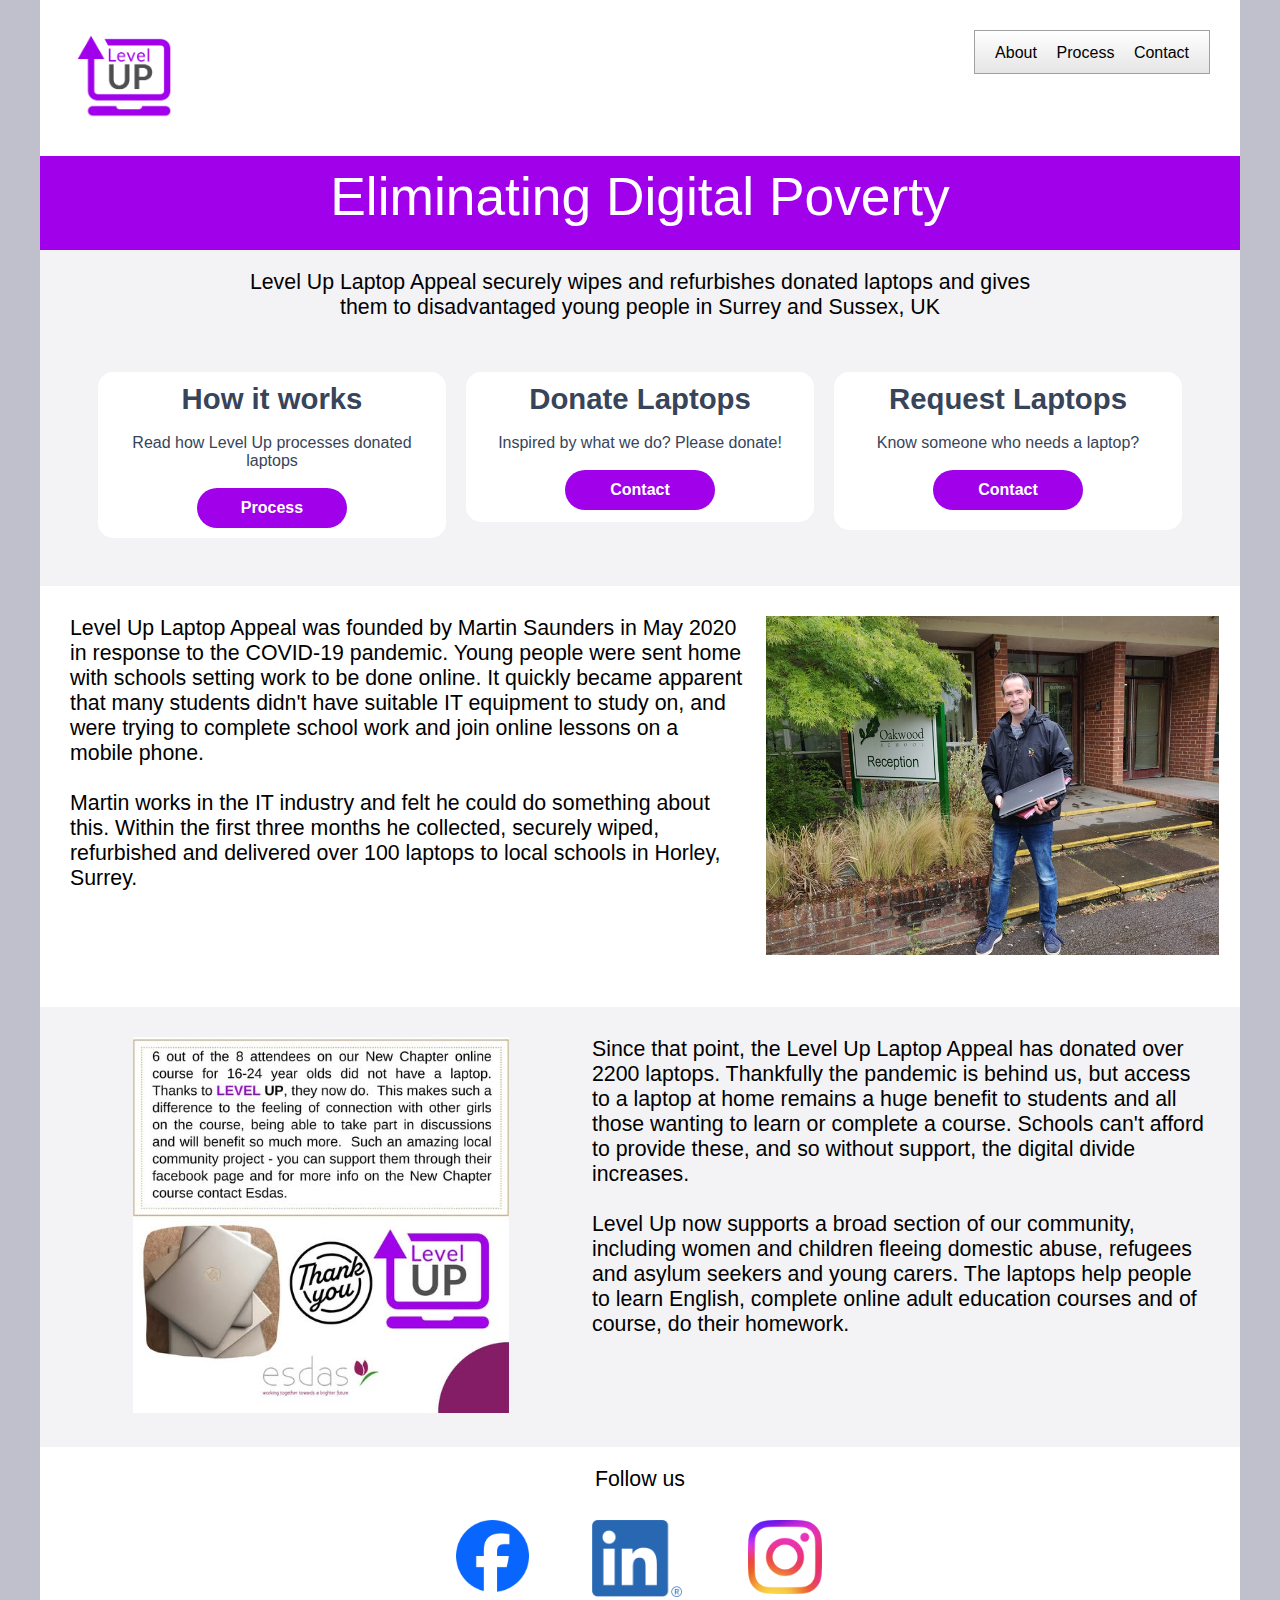
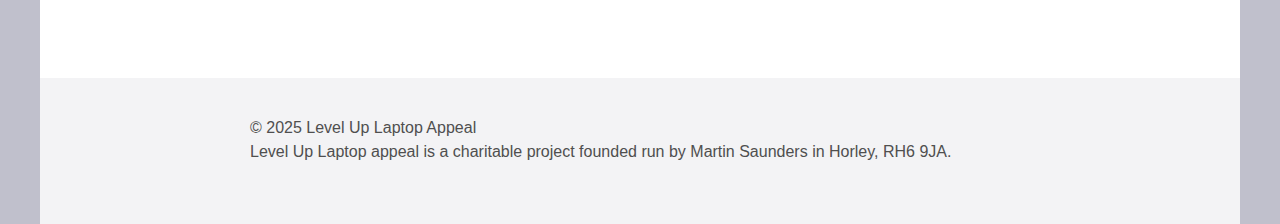
<file: index.html>
<!DOCTYPE html>
<html> 
<head>
	<meta charset="utf-8">
	<meta name="viewport" content="width=device-width, initial-scale=1">
	<meta name="generator" content="RocketCake">
	<title></title>
	<link rel="stylesheet" type="text/css" href="index_html.css?h=c062e7e6">
</head>
<body>
<div class="textstyle1">
<div id="container_a8bef60"><div class="textstyle2"><div id="container_29ee7549"><div id="container_29ee7549_padding" ><div class="textstyle2"><div id="container_5f18125e"><div id="container_5f18125e_padding" ><div class="textstyle2"><div id="container_7eba60fe"><div id="container_7eba60fe_padding" ><div class="textstyle2"></div>
<div class="textstyle1"><img src="leveluplogo.png" width="1000" height="869" id="img_193e5a5a" alt="" title="" /></div>
<div style="clear:both"></div></div></div><div id="container_b502759"><div id="container_b502759_padding" ><div class="textstyle2"></div>
<div class="textstyle3"><div id="menu_579f572f"><div  class="menuholder1"><a href="javascript:void(0);" tabindex="-1" aria-label="&#8801;" >
	<div id="menuentry_5c17f023"  class="menustyle1 menu_579f572f_mainMenuEntry mobileEntry">
		<div class="menuentry_text1">
  <span class="textstyle4">&#8801;</span>
		</div>
	</div>
</a>
<a href="javascript:void(0);" tabindex="-1" aria-label="About" >
	<div id="menuentry_67367245"  class="menustyle2 menu_579f572f_mainMenuEntry normalEntry">
		<div class="menuentry_text2">
  <span class="textstyle5">About</span>
		</div>
	</div>
</a>
<a href="process.html" style="text-decoration:none" tabindex="-1">
	<div id="menuentry_4cdd36f7"  class="menustyle3 menu_579f572f_mainMenuEntry normalEntry">
		<div class="menuentry_text2">
  <span class="textstyle5">Process</span>
		</div>
	</div>
</a>
<a href="contact.html" style="text-decoration:none" tabindex="-1">
	<div id="menuentry_3b42e9dd"  class="menustyle4 menu_579f572f_mainMenuEntry normalEntry">
		<div class="menuentry_text2">
  <span class="textstyle5">Contact</span>
		</div>
	</div>
</a>

	<script type="text/javascript" src="wsp_menu.js"></script>
	<script type="text/javascript">
		var js_menu_579f572f= new wsp_menu('menu_579f572f', 'menu_579f572f', 10, null, true, {generateAriaLabels: true, setUsefulTabIndices: true, mobileMenuIsFullscreen: true, mobileMenuCloseButtonColor: '#0A0A0A', menuPaddingUsed: 10, mobileMenuAnimations: ['fadeMenus'], closeWhenMouseOut: false} );

		js_menu_579f572f.createMenuForItem('menuentry_5c17f023', ["  <span class=\"textstyle5\">About</span> ", 'javascript:void(0);', '',
		                                   "  <span class=\"textstyle5\">Process</span> ", 'process.html', '',
		                                   "  <span class=\"textstyle5\">Contact</span> ", 'contact.html', '']
		                                   , true);
		js_menu_579f572f.createMenuForItem('menuentry_67367245', []);
		js_menu_579f572f.createMenuForItem('menuentry_4cdd36f7', []);
		js_menu_579f572f.createMenuForItem('menuentry_3b42e9dd', []);

	</script>
</div></div></div>
<div style="clear:both"></div></div></div></div>
<div style="clear:both"></div></div></div></div>
<div style="clear:both"></div></div></div></div>
<div class="textstyle3"><div id="container_6385801d"><div id="container_6385801d_padding" ><div class="textstyle1">  <span class="textstyle6">Eliminating Digital Poverty</span>
</div>
</div></div></div>
<div class="textstyle1"><div id="container_438337b7"><div id="container_438337b7_padding" ><div class="textstyle1"><div id="container_ea3b47e"><div id="container_ea3b47e_padding" ><div class="textstyle1">  <span class="textstyle7">Level Up Laptop Appeal securely wipes and refurbishes donated laptops and gives them to disadvantaged young people in Surrey and Sussex, UK</span>
</div>
</div></div><span class="textstyle8"><br/></span><div id="container_7912be8c"><div id="container_7912be8c_padding" ><div class="textstyle1"><div id="container_780a4201"><div id="container_780a4201_padding" ><div class="textstyle2"></div>
<div class="textstyle1"><span class="textstyle9">How it works</span><span class="textstyle10"><br/><br/></span><span class="textstyle11">Read how Level Up processes donated laptops<br/><br/></span>  <a href="process.html" style="text-decoration:none"><div id="button_4e2dc648">
    <div class="vcenterstyle1"><div class="vcenterstyle2">      <div class="textstyle2">
        </div>
      <div class="textstyle1">
        <span class="textstyle12">Process</span>
        </div>
      </div></div>
    </div></a>
</div>
<div style="clear:both"></div></div></div><div id="container_552b321a"><div id="container_552b321a_padding" ><div class="textstyle2"></div>
<div class="textstyle1"><span class="textstyle9">Donate Laptops</span><span class="textstyle10"><br/><br/></span><span class="textstyle11">Inspired by what we do? Please donate!</span><span class="textstyle13"><br/><br/></span>  <a href="contact.html" style="text-decoration:none"><div id="button_5a3d431b">
    <div class="vcenterstyle1"><div class="vcenterstyle2">      <div class="textstyle1">
        <span class="textstyle12">Contact</span>
        </div>
      <div class="textstyle2">
        </div>
      </div></div>
    </div></a>
</div>
<div style="clear:both"></div></div></div><div id="container_6b4db2e2"><div id="container_6b4db2e2_padding" ><div class="textstyle2"></div>
<div class="textstyle1"><span class="textstyle9">Request Laptops</span><span class="textstyle10"><br/><br/></span><span class="textstyle11">Know someone who needs a laptop?</span><span class="textstyle13"><br/><br/></span>  <a href="contact.html" style="text-decoration:none"><div id="button_34839493">
    <div class="vcenterstyle1"><div class="vcenterstyle2">      <div class="textstyle1">
        <span class="textstyle12">Contact</span>
        </div>
      <div class="textstyle2">
        </div>
      </div></div>
    </div></a>
</div>
<div style="clear:both"></div></div></div></div>
<div style="clear:both"></div></div></div></div>
<div class="textstyle2"><span class="textstyle14"><br/></span></div>
<div style="clear:both"></div></div></div></div>
<div class="textstyle2"><div id="container_77363bda"><div id="container_77363bda_padding" ><div class="textstyle2"><div id="container_efa682"><div id="container_efa682_padding" ><div class="textstyle2"><div id="container_4d3010c9"><div id="container_4d3010c9_padding" ><div class="textstyle2">  <span class="textstyle15">Level Up Laptop Appeal was founded by Martin Saunders in May 2020 in response to the COVID-19 pandemic. Young people were sent home with schools setting work to be done online. It quickly became apparent  that many students didn't have suitable IT equipment to study on, and were trying to complete school work and join online lessons on a mobile phone. <br/><br/>Martin works in the IT industry and felt he could do something about this. Within the first three months he collected, securely wiped, refurbished and delivered over 100 laptops to local schools in Horley, Surrey.</span>
</div>
</div></div><div id="container_6933d5ab"><div id="container_6933d5ab_padding" ><div class="textstyle2"></div>
<div class="textstyle3"><img src="founder_martin_holding_laptop.jpg" width="800" height="599" id="img_2238b7f8" alt="" title="" /></div>
<div style="clear:both"></div></div></div></div>
<div style="clear:both"></div></div></div><span class="textstyle16"><br/><br/></span></div>
<div style="clear:both"></div></div></div><div id="container_300642e8"><div id="container_300642e8_padding" ><div class="textstyle2"><div id="container_d28b6b8"><div id="container_d28b6b8_padding" ><div class="textstyle2"><div id="container_2ba39bff"><div id="container_2ba39bff_padding" ><div class="textstyle2"></div>
<div class="textstyle1"><img src="esdas_24_2_29.jpg" width="526" height="526" id="img_7894e7cd" alt="" title="" /></div>
<div style="clear:both"></div></div></div><div id="container_558f1a39"><div id="container_558f1a39_padding" ><div class="textstyle2">  <span class="textstyle15">Since that point, the Level Up Laptop Appeal has donated over 2200 laptops. Thankfully the pandemic is behind us, but access to a laptop at home remains a huge benefit to students and all those wanting to learn or complete a course. Schools can't afford to provide these, and so without support, the digital divide increases.<br/><br/>Level Up now supports a broad section of our community, including women and children fleeing domestic abuse, refugees and asylum seekers and young carers. The laptops help people to learn English, complete online adult education courses and of course, do their homework.</span>
</div>
</div></div></div>
<div style="clear:both"></div></div></div></div>
<div style="clear:both"></div></div></div><div id="container_237cf6ab"><div id="container_237cf6ab_padding" ><div class="textstyle1"><div id="container_51249159"><div id="container_51249159_padding" ><div class="textstyle1"><span class="textstyle15">Follow us</span><span class="textstyle14"><br/><br/></span><div id="container_45e63ad5"><div id="container_45e63ad5_padding" ><div class="textstyle2"></div>
<div class="textstyle1"><a href="https://facebook.com/leveluplaptopappeal" target="_blank"><img src="facebook_logo_primary.png" width="2084" height="2084" id="img_4df4f27" alt="" title="" border="0" /></a></div>
<div style="clear:both"></div></div></div><div id="container_4b9a073a"><div id="container_4b9a073a_padding" ><div class="textstyle2"></div>
<div class="textstyle1"><a href="https://uk.linkedin.com/company/level-up-laptops" target="_blank"><img src="li_in_bug.png" width="200" height="170" id="img_5c1636c2" alt="" title="" border="0" /></a></div>
<div style="clear:both"></div></div></div><div id="container_48a00df6"><div id="container_48a00df6_padding" ><div class="textstyle2"></div>
<div class="textstyle1"><a href="https://www.instagram.com/leveluplaptopappeal/" target="_blank"><img src="instagram_glyph_gradient.png" width="200" height="200" id="img_37bc641c" alt="" title="" border="0" /></a></div>
<div style="clear:both"></div></div></div><span class="textstyle14"><br/></span></div>
<div style="clear:both"></div></div></div></div>
<div style="clear:both"></div></div></div><div id="container_433edc8a"><div id="container_433edc8a_padding" ><div class="textstyle2"><span class="textstyle16"><br/></span></div>
<div class="textstyle1"><div id="container_7dbed0a6"><div id="container_7dbed0a6_padding" ><div class="textstyle2">  <span class="textstyle17">&#169; 2025 Level Up Laptop Appeal<br/>Level Up Laptop appeal is a charitable project founded run by Martin Saunders in Horley, RH6 9JA.</span>
</div>
</div></div></div>
<div style="clear:both"></div></div></div></div>
</div>  </div>
</body>
</html>
</file>
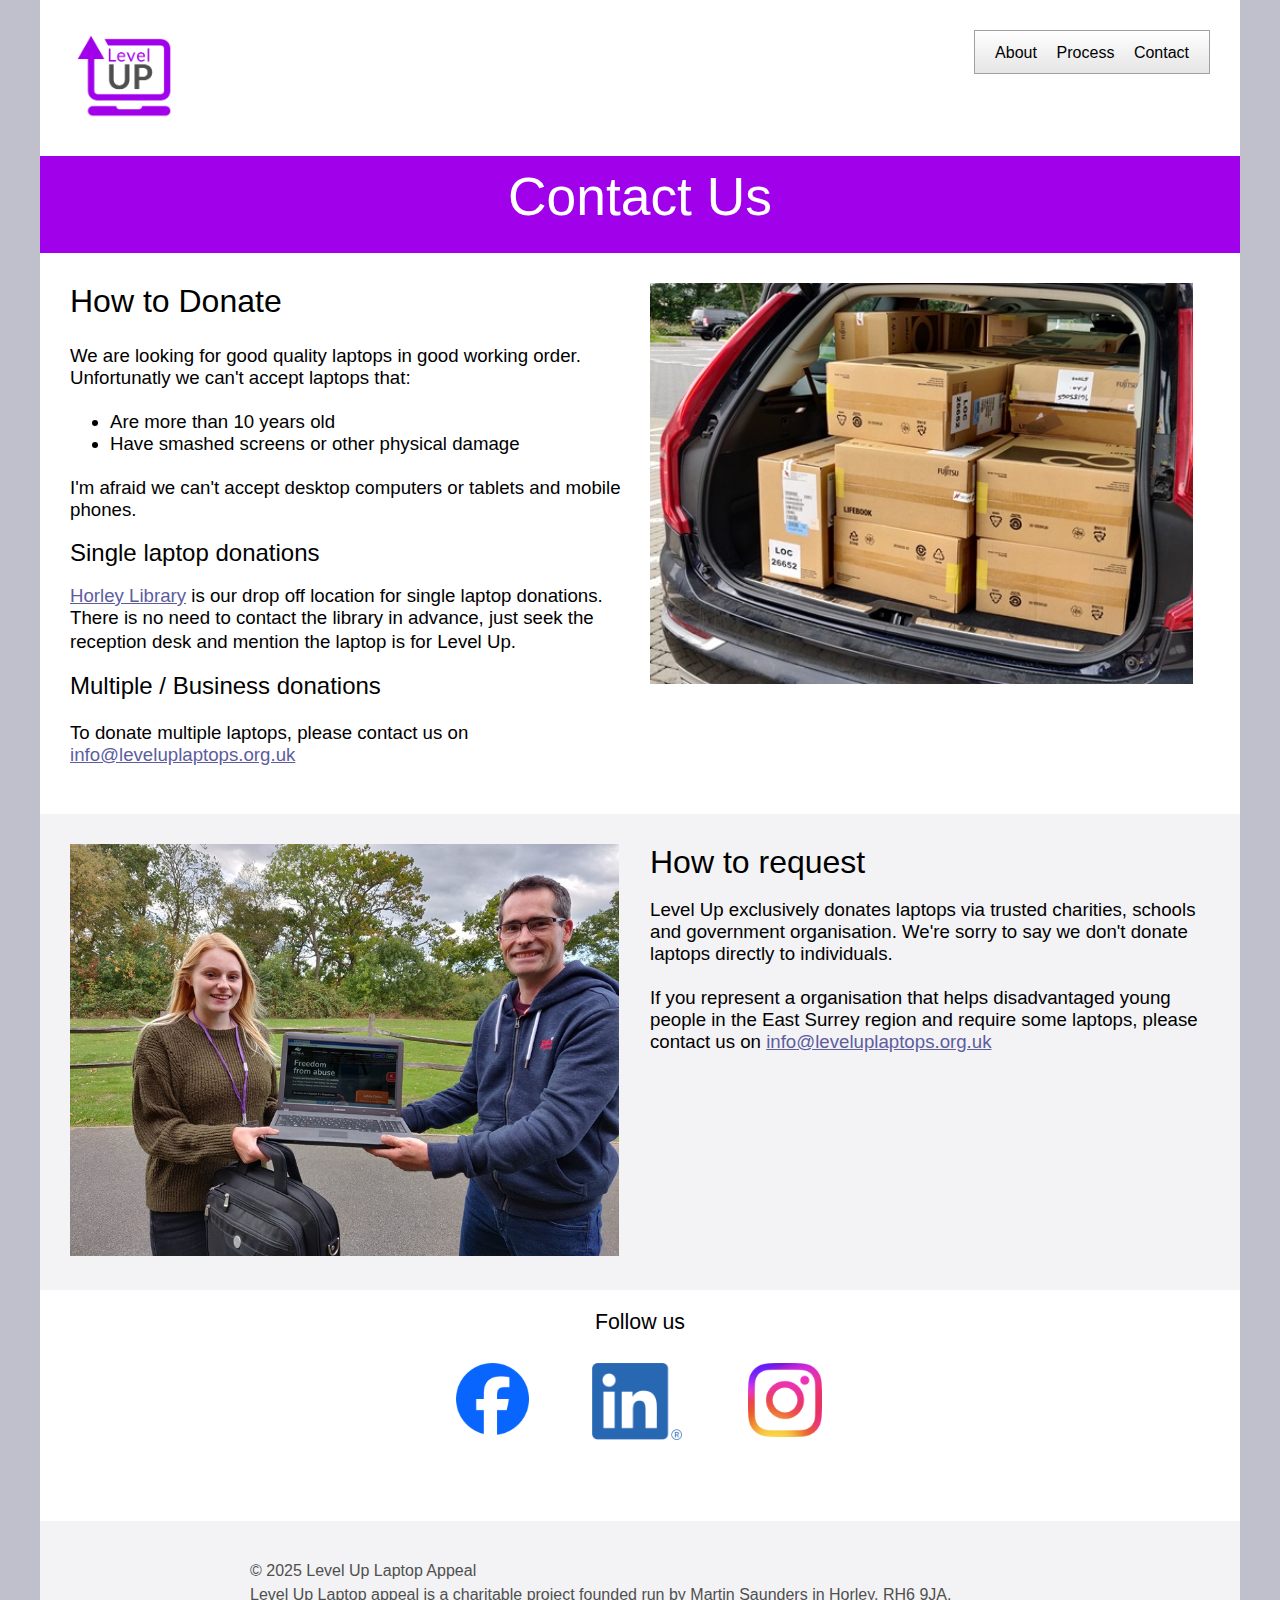
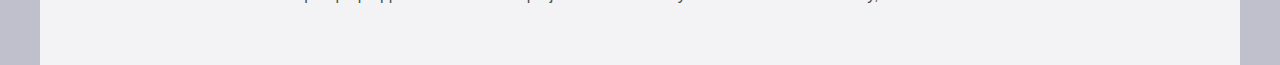
<file: contact.html>
<!DOCTYPE html>
<html> 
<head>
	<meta charset="utf-8">
	<meta name="viewport" content="width=device-width, initial-scale=1">
	<meta name="generator" content="RocketCake">
	<title></title>
	<link rel="stylesheet" type="text/css" href="contact_html.css?h=583483b7">
</head>
<body>
<div class="textstyle1">
<div id="container_6a11e94"><div class="textstyle2"><div id="container_42787e73"><div id="container_42787e73_padding" ><div class="textstyle2"><div id="container_7883ba7c"><div id="container_7883ba7c_padding" ><div class="textstyle2"><div id="container_2b37d698"><div id="container_2b37d698_padding" ><div class="textstyle2"></div>
<div class="textstyle1"><img src="leveluplogo.png" width="1000" height="869" id="img_48458a" alt="" title="" /></div>
<div style="clear:both"></div></div></div><div id="container_5fcdca19"><div id="container_5fcdca19_padding" ><div class="textstyle2"></div>
<div class="textstyle3"><div id="menu_64225efd"><div  class="menuholder1"><a href="javascript:void(0);" tabindex="-1" aria-label="&#8801;" >
	<div id="menuentry_27dba1b5"  class="menustyle1 menu_64225efd_mainMenuEntry mobileEntry">
		<div class="menuentry_text1">
  <span class="textstyle4">&#8801;</span>
		</div>
	</div>
</a>
<a href="index.html" style="text-decoration:none" tabindex="-1">
	<div id="menuentry_67580ade"  class="menustyle2 menu_64225efd_mainMenuEntry normalEntry">
		<div class="menuentry_text2">
  <span class="textstyle5">About</span>
		</div>
	</div>
</a>
<a href="process.html" style="text-decoration:none" tabindex="-1">
	<div id="menuentry_572c1e5c"  class="menustyle3 menu_64225efd_mainMenuEntry normalEntry">
		<div class="menuentry_text2">
  <span class="textstyle5">Process</span>
		</div>
	</div>
</a>
<a href="contact.html" style="text-decoration:none" tabindex="-1">
	<div id="menuentry_1383d4b1"  class="menustyle4 menu_64225efd_mainMenuEntry normalEntry">
		<div class="menuentry_text2">
  <span class="textstyle5">Contact</span>
		</div>
	</div>
</a>

	<script type="text/javascript" src="wsp_menu.js"></script>
	<script type="text/javascript">
		var js_menu_64225efd= new wsp_menu('menu_64225efd', 'menu_64225efd', 10, null, true, {generateAriaLabels: true, setUsefulTabIndices: true, mobileMenuIsFullscreen: true, mobileMenuCloseButtonColor: '#0A0A0A', menuPaddingUsed: 10, mobileMenuAnimations: ['fadeMenus'], closeWhenMouseOut: false} );

		js_menu_64225efd.createMenuForItem('menuentry_27dba1b5', ["  <span class=\"textstyle5\">About</span> ", 'index.html', '',
		                                   "  <span class=\"textstyle5\">Process</span> ", 'process.html', '',
		                                   "  <span class=\"textstyle5\">Contact</span> ", 'contact.html', '']
		                                   , true);
		js_menu_64225efd.createMenuForItem('menuentry_67580ade', []);
		js_menu_64225efd.createMenuForItem('menuentry_572c1e5c', []);
		js_menu_64225efd.createMenuForItem('menuentry_1383d4b1', []);

	</script>
</div></div></div>
<div style="clear:both"></div></div></div></div>
<div style="clear:both"></div></div></div></div>
<div style="clear:both"></div></div></div></div>
<div class="textstyle3"><div id="container_66074cc0"><div id="container_66074cc0_padding" ><div class="textstyle1">  <span class="textstyle6">Contact Us </span>
</div>
</div></div></div>
<div class="textstyle2"><div id="container_58563d73"><div id="container_58563d73_padding" ><div class="textstyle2"><div id="container_66e5429d"><div id="container_66e5429d_padding" ><div class="textstyle2"><div id="container_121cac33"><div id="container_121cac33_padding" ><div class="textstyle2"><h1 id="heading_3ed1db06">How to Donate</h1><span class="textstyle7"><br/></span><span class="textstyle8"><br/></span><span class="textstyle9">We are looking for good quality laptops in good working order. Unfortunatly we can't accept laptops that:<br/><br/></span><ul id="ul_52758fb0" class="ulstyle1">
<li><span class="textstyle9">Are more than 10 years old</span></li>
<li><span class="textstyle9">Have smashed screens or other physical damage</span></li>
</ul>
<span class="textstyle9"><br/>I'm afraid we can't accept desktop computers or tablets and mobile phones.</span><span class="textstyle7"><br/><br/></span><h2 id="heading_36035886">Single laptop donations</h2><span class="textstyle7"><br/><br/></span><span class="textstyle9"><a href="https://www.surreycc.gov.uk/libraries/your-library/find-your-nearest/horley">Horley Library</a></span><span class="textstyle9"> is our drop off location for single laptop donations. There is no need to contact the library in advance, just seek the reception desk and mention the laptop is for Level Up.</span><span class="textstyle8"><br/></span><span class="textstyle7"><br/></span><h2 id="heading_26caea54">Multiple / Business donations</h2><span class="textstyle7"><br/></span><span class="textstyle9"><br/>To donate multiple laptops, please contact us on </span><span class="textstyle9"><a href="mailto:info@leveluplaptops.org.uk" target="_blank">info@leveluplaptops.org.uk</a></span><span class="textstyle7"><br/>  <br/></span></div>
<div style="clear:both"></div></div></div><div id="container_1a1378e9"><div id="container_1a1378e9_padding" ><div class="textstyle2"><img src="donation.jpg" width="511" height="377" id="img_6f9f4d4b" alt="" title="" /></div>
<div style="clear:both"></div></div></div></div>
<div style="clear:both"></div></div></div></div>
<div style="clear:both"></div></div></div><div id="container_75a96666"><div id="container_75a96666_padding" ><div class="textstyle2"><div id="container_2e9d722c"><div id="container_2e9d722c_padding" ><div class="textstyle2"><div id="container_1ac047bb"><div id="container_1ac047bb_padding" ><div class="textstyle2"><img src="requestinglaptops.jpg" width="800" height="600" id="img_5792ad83" alt="" title="" /></div>
<div style="clear:both"></div></div></div><div id="container_7f4e00a3"><div id="container_7f4e00a3_padding" ><div class="textstyle2"><h1 id="heading_44477b00">How to request</h1><span class="textstyle7"><br/><br/></span><span class="textstyle9">Level Up exclusively donates laptops via trusted charities, schools and government organisation. We're sorry to say we don't donate laptops directly to individuals. <br/><br/>If you represent a organisation that helps disadvantaged young people in the East Surrey region and require some laptops, please contact us on </span>  <span class="textstyle9"><a href="mailto:info@leveluplaptops.org.uk" target="_blank">info@leveluplaptops.org.uk</a></span>
</div>
<div style="clear:both"></div></div></div></div>
<div style="clear:both"></div></div></div></div>
<div style="clear:both"></div></div></div><div id="container_55c59792"><div id="container_55c59792_padding" ><div class="textstyle1"><div id="container_7aff6f25"><div id="container_7aff6f25_padding" ><div class="textstyle1"><span class="textstyle8">Follow us</span><span class="textstyle7"><br/><br/></span><div id="container_323ee83"><div id="container_323ee83_padding" ><div class="textstyle2"></div>
<div class="textstyle1"><a href="https://facebook.com/leveluplaptopappeal" target="_blank"><img src="facebook_logo_primary.png" width="2084" height="2084" id="img_235882ac" alt="" title="" border="0" /></a></div>
<div style="clear:both"></div></div></div><div id="container_63cd1fee"><div id="container_63cd1fee_padding" ><div class="textstyle2"></div>
<div class="textstyle1"><a href="https://uk.linkedin.com/company/level-up-laptops" target="_blank"><img src="li_in_bug.png" width="200" height="170" id="img_31c3ede7" alt="" title="" border="0" /></a></div>
<div style="clear:both"></div></div></div><div id="container_7c729cb"><div id="container_7c729cb_padding" ><div class="textstyle2"></div>
<div class="textstyle1"><a href="https://www.instagram.com/leveluplaptopappeal/" target="_blank"><img src="instagram_glyph_gradient.png" width="200" height="200" id="img_6df6c821" alt="" title="" border="0" /></a></div>
<div style="clear:both"></div></div></div><span class="textstyle7"><br/></span></div>
<div style="clear:both"></div></div></div></div>
<div style="clear:both"></div></div></div><div id="container_78caf3bd"><div id="container_78caf3bd_padding" ><div class="textstyle2"><span class="textstyle10"><br/></span></div>
<div class="textstyle1"><div id="container_63e95b3a"><div id="container_63e95b3a_padding" ><div class="textstyle2">  <span class="textstyle11">&#169; 2025 Level Up Laptop Appeal<br/>Level Up Laptop appeal is a charitable project founded run by Martin Saunders in Horley, RH6 9JA.</span>
</div>
</div></div><span class="textstyle12"><br/></span></div>
<div style="clear:both"></div></div></div></div>
</div>  </div>
</body>
</html>
</file>
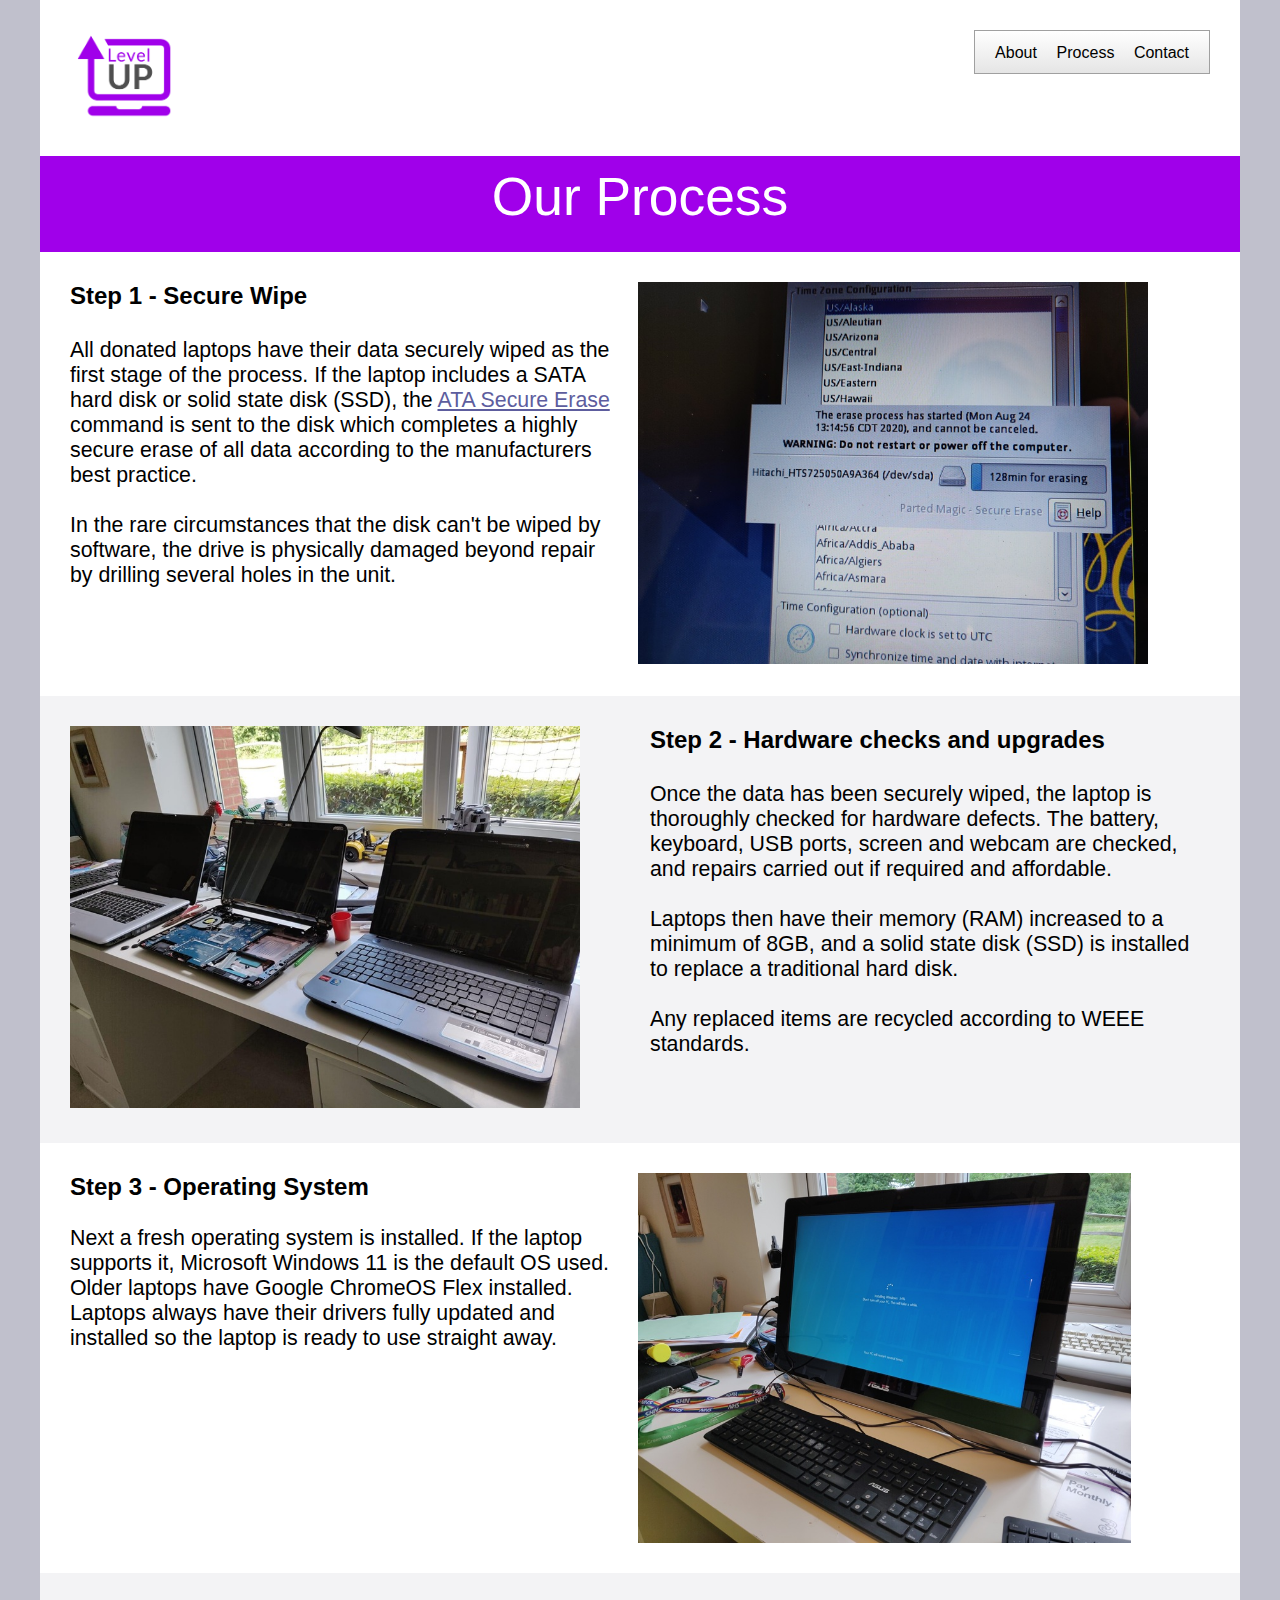
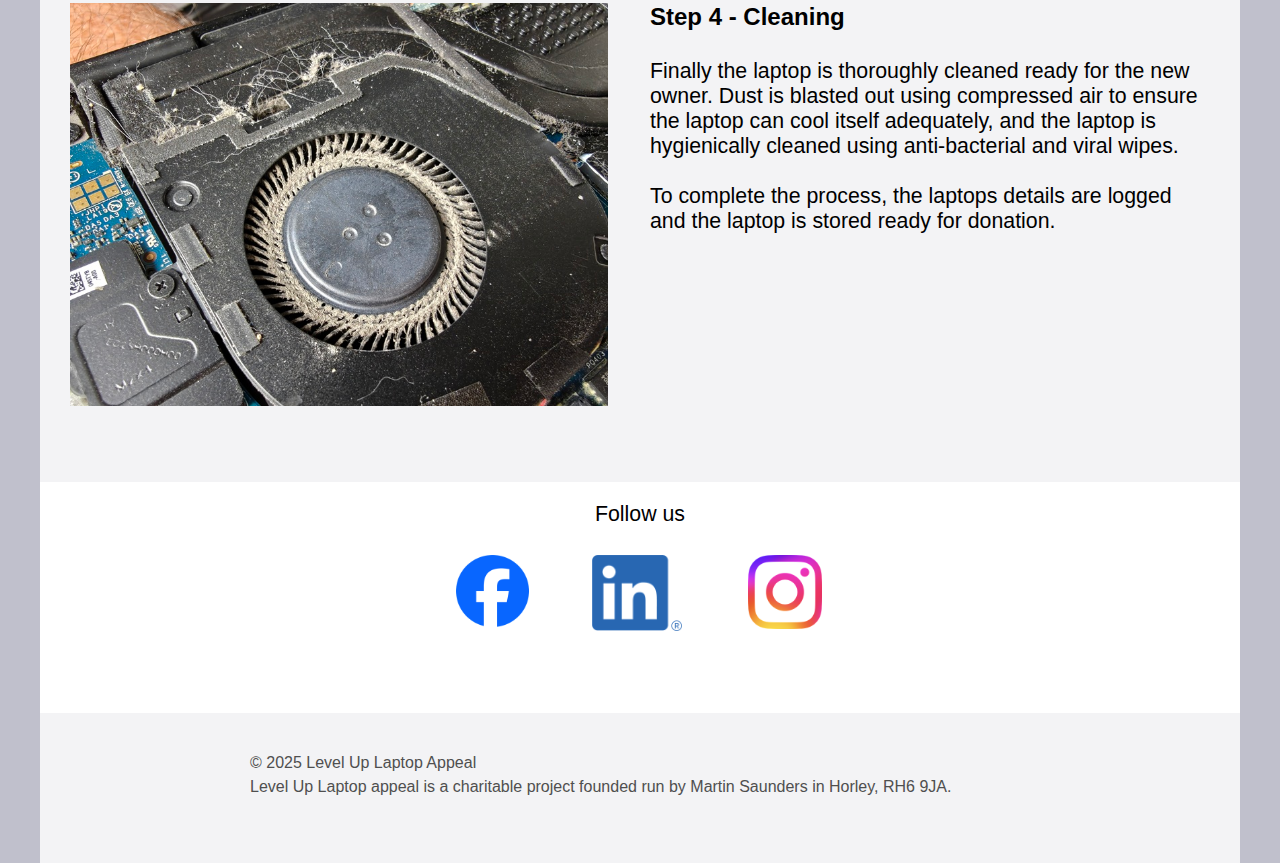
<file: process.html>
<!DOCTYPE html>
<html> 
<head>
	<meta charset="utf-8">
	<meta name="viewport" content="width=device-width, initial-scale=1">
	<meta name="generator" content="RocketCake">
	<title></title>
	<link rel="stylesheet" type="text/css" href="process_html.css?h=3e303d3e">
</head>
<body>
<div class="textstyle1">
<div id="container_5e6975ff"><div class="textstyle2"><div id="container_13c9e25a"><div id="container_13c9e25a_padding" ><div class="textstyle2"><div id="container_b61e83"><div id="container_b61e83_padding" ><div class="textstyle2"><div id="container_146acaae"><div id="container_146acaae_padding" ><div class="textstyle2"></div>
<div class="textstyle1"><img src="leveluplogo.png" width="1000" height="869" id="img_70dfcd45" alt="" title="" /></div>
<div style="clear:both"></div></div></div><div id="container_36889197"><div id="container_36889197_padding" ><div class="textstyle2"></div>
<div class="textstyle3"><div id="menu_113dc287"><div  class="menuholder1"><a href="javascript:void(0);" tabindex="-1" aria-label="&#8801;" >
	<div id="menuentry_d018dcd"  class="menustyle1 menu_113dc287_mainMenuEntry mobileEntry">
		<div class="menuentry_text1">
  <span class="textstyle4">&#8801;</span>
		</div>
	</div>
</a>
<a href="index.html" style="text-decoration:none" tabindex="-1">
	<div id="menuentry_6b364148"  class="menustyle2 menu_113dc287_mainMenuEntry normalEntry">
		<div class="menuentry_text2">
  <span class="textstyle5">About</span>
		</div>
	</div>
</a>
<a href="javascript:void(0);" tabindex="-1" aria-label="Process" >
	<div id="menuentry_4e5c10ee"  class="menustyle3 menu_113dc287_mainMenuEntry normalEntry">
		<div class="menuentry_text2">
  <span class="textstyle5">Process</span>
		</div>
	</div>
</a>
<a href="contact.html" style="text-decoration:none" tabindex="-1">
	<div id="menuentry_170d175c"  class="menustyle4 menu_113dc287_mainMenuEntry normalEntry">
		<div class="menuentry_text2">
  <span class="textstyle5">Contact</span>
		</div>
	</div>
</a>

	<script type="text/javascript" src="wsp_menu.js"></script>
	<script type="text/javascript">
		var js_menu_113dc287= new wsp_menu('menu_113dc287', 'menu_113dc287', 10, null, true, {generateAriaLabels: true, setUsefulTabIndices: true, mobileMenuIsFullscreen: true, mobileMenuCloseButtonColor: '#0A0A0A', menuPaddingUsed: 10, mobileMenuAnimations: ['fadeMenus'], closeWhenMouseOut: false} );

		js_menu_113dc287.createMenuForItem('menuentry_d018dcd', ["  <span class=\"textstyle5\">About</span> ", 'index.html', '',
		                                   "  <span class=\"textstyle5\">Process</span> ", 'javascript:void(0);', '',
		                                   "  <span class=\"textstyle5\">Contact</span> ", 'contact.html', '']
		                                   , true);
		js_menu_113dc287.createMenuForItem('menuentry_6b364148', []);
		js_menu_113dc287.createMenuForItem('menuentry_4e5c10ee', []);
		js_menu_113dc287.createMenuForItem('menuentry_170d175c', []);

	</script>
</div></div></div>
<div style="clear:both"></div></div></div></div>
<div style="clear:both"></div></div></div></div>
<div style="clear:both"></div></div></div></div>
<div class="textstyle3"><div id="container_53cd3756"><div id="container_53cd3756_padding" ><div class="textstyle1">  <span class="textstyle6">Our Process </span>
</div>
</div></div></div>
<div class="textstyle2"><div id="container_1619e76f"><div id="container_1619e76f_padding" ><div class="textstyle2"><div id="container_5939e075"><div id="container_5939e075_padding" ><div class="textstyle2"><div id="container_441deae9"><div id="container_441deae9_padding" ><div class="textstyle2"><span class="textstyle7">Step 1 - Secure Wipe</span><span class="textstyle8"><br/><br/></span><span class="textstyle9">All donated laptops have their data securely wiped as the first stage of the process. If the laptop includes a SATA hard disk or solid state disk (SSD), the </span>  <span class="textstyle9"><a href="https://www.donemax.com/wipe-data/ata-secure-erase.html" target="_blank">ATA Secure Erase</a></span>
  <span class="textstyle9"> command is sent to the disk which completes a highly secure erase of all data according to the manufacturers best practice.<br/><br/>In the rare circumstances that the disk can't be wiped by software, the drive is physically damaged beyond repair by drilling several holes in the unit.</span>
</div>
</div></div><div id="container_24c9c287"><div id="container_24c9c287_padding" ><div class="textstyle2"><img src="securewipe.jpg" width="800" height="600" id="img_5b7be53" alt="" title="" /></div>
<div style="clear:both"></div></div></div></div>
<div style="clear:both"></div></div></div></div>
<div style="clear:both"></div></div></div><div id="container_5a9f886d"><div id="container_5a9f886d_padding" ><div class="textstyle2"><div id="container_60459909"><div id="container_60459909_padding" ><div class="textstyle2"><div id="container_373db2b9"><div id="container_373db2b9_padding" ><div class="textstyle2"><img src="hardwareupgrades.jpg" width="800" height="600" id="img_1e69e5c9" alt="" title="" /></div>
<div style="clear:both"></div></div></div><div id="container_58e5cd38"><div id="container_58e5cd38_padding" ><div class="textstyle2"><span class="textstyle7">Step 2 - Hardware checks and upgrades</span><span class="textstyle8"><br/><br/></span><span class="textstyle9">Once the data has been securely wiped, the laptop is thoroughly checked for hardware defects. The battery, keyboard, USB ports, screen and webcam are checked, and repairs carried out if required and affordable. <br/><br/>Laptops then have their memory (RAM) increased to a minimum of 8GB, and a solid state disk (SSD) is installed to replace a traditional hard disk.<br/><br/>Any replaced items are recycled according to WEEE standards.</span></div>
</div></div></div>
<div style="clear:both"></div></div></div></div>
<div style="clear:both"></div></div></div><div id="container_4b35f039"><div id="container_4b35f039_padding" ><div class="textstyle2"><div id="container_11b0438c"><div id="container_11b0438c_padding" ><div class="textstyle2"><div id="container_25c626af"><div id="container_25c626af_padding" ><div class="textstyle2"><span class="textstyle7">Step 3 - Operating System</span><span class="textstyle8"><br/></span><span class="textstyle9"><br/>Next a fresh operating system is installed. If the laptop supports it, Microsoft Windows 11 is the default OS used. Older laptops have Google ChromeOS Flex installed. Laptops always have their drivers fully updated and installed so the laptop is ready to use straight away.</span></div>
</div></div><div id="container_2bcc7d6a"><div id="container_2bcc7d6a_padding" ><div class="textstyle2"><img src="installos.jpg" width="800" height="600" id="img_70481903" alt="" title="" /></div>
<div style="clear:both"></div></div></div></div>
<div style="clear:both"></div></div></div></div>
<div style="clear:both"></div></div></div><div id="container_4af4fd3"><div id="container_4af4fd3_padding" ><div class="textstyle2"><div id="container_4a3a06c5"><div id="container_4a3a06c5_padding" ><div class="textstyle2"><div id="container_fd5b189"><div id="container_fd5b189_padding" ><div class="textstyle2"><img src="cleaning.jpg" width="800" height="600" id="img_6bb122d9" alt="" title="" /></div>
<div style="clear:both"></div></div></div><div id="container_78d937b7"><div id="container_78d937b7_padding" ><div class="textstyle2"><span class="textstyle7">Step 4 - Cleaning</span><span class="textstyle8"><br/><br/></span><span class="textstyle9">Finally the laptop is thoroughly cleaned ready for the new owner. Dust is blasted out using compressed air to ensure the laptop can cool itself adequately, and the laptop is hygienically cleaned using anti-bacterial and viral wipes.<br/><br/>To complete the process, the laptops details are logged and the laptop is stored ready for donation.</span></div>
</div></div></div>
<div style="clear:both"></div></div></div></div>
<div style="clear:both"></div></div></div><div id="container_11f407ce"><div id="container_11f407ce_padding" ><div class="textstyle1"><div id="container_7b407da2"><div id="container_7b407da2_padding" ><div class="textstyle1"><span class="textstyle9">Follow us</span><span class="textstyle10"><br/><br/></span><div id="container_45bf0335"><div id="container_45bf0335_padding" ><div class="textstyle2"></div>
<div class="textstyle1"><a href="https://facebook.com/leveluplaptopappeal" target="_blank"><img src="facebook_logo_primary.png" width="2084" height="2084" id="img_54009b10" alt="" title="" border="0" /></a></div>
<div style="clear:both"></div></div></div><div id="container_3ff37bcc"><div id="container_3ff37bcc_padding" ><div class="textstyle2"></div>
<div class="textstyle1"><a href="https://uk.linkedin.com/company/level-up-laptops" target="_blank"><img src="li_in_bug.png" width="200" height="170" id="img_6e32fa5d" alt="" title="" border="0" /></a></div>
<div style="clear:both"></div></div></div><div id="container_186163be"><div id="container_186163be_padding" ><div class="textstyle2"></div>
<div class="textstyle1"><a href="https://www.instagram.com/leveluplaptopappeal/" target="_blank"><img src="instagram_glyph_gradient.png" width="200" height="200" id="img_278f0425" alt="" title="" border="0" /></a></div>
<div style="clear:both"></div></div></div><span class="textstyle10"><br/></span></div>
<div style="clear:both"></div></div></div></div>
<div style="clear:both"></div></div></div><div id="container_7e041a8c"><div id="container_7e041a8c_padding" ><div class="textstyle1"><span class="textstyle11"><br/></span><div id="container_ea1f96b"><div id="container_ea1f96b_padding" ><div class="textstyle2">  <span class="textstyle12">&#169; 2025 Level Up Laptop Appeal<br/>Level Up Laptop appeal is a charitable project founded run by Martin Saunders in Horley, RH6 9JA.</span>
</div>
</div></div><span class="textstyle13"><br/></span></div>
<div style="clear:both"></div></div></div></div>
</div>  </div>
</body>
</html>
</file>
<file: index_html.css>
a { color:#5D5D9E; } 
a:visited { color:#5D5D9E; } 
a:active { color:#5C615E; } 
a:hover { color:#B2B3B4; } 
#menu_579f572f a { text-decoration: none; }
#menu_579f572f_pane { background-color: #E6E6E6; border: 1px solid #E6E6E6; padding-top: 10px; padding-bottom: 10px; box-shadow: 2px 2px 6px 0px rgba(8, 8, 8, 0.784314); }
#menu_579f572f_hr { background-color: #E6E6E6; height: 1px; border: none; }
#menu_579f572f_entry { padding-left: 10px; padding-right: 10px; padding-top: 3px; padding-bottom: 3px; }
#menu_579f572f_entry:hover { background-color: #323232; color: #FFFFFF !important; }
#menu_579f572f_entry:hover span { color:#FFFFFF !important; }
		.menu_579f572f_mainMenuEntry { text-align: center; }
		.menu_579f572f_mainMenuEntry:hover {	background-color:#282828; }
		.menu_579f572f_mainMenuEntry:hover span {	color:#FFFFFF !important; }
		#menu_579f572f .mobileEntry { display: none; } 
		#menu_579f572f .normalEntry { display: block; } 
		@media only screen and (max-width:600px) { 
			#menu_579f572f .mobileEntry { display: block; } 
			#menu_579f572f .normalEntry { display: none; } 
		}
#button_4e2dc648 { vertical-align: bottom; border-radius: 20px; position:relative; display: inline-block; width:150px; height:40px; background-color:#A000EA;  }
#button_4e2dc648:hover { background-color:#998181;  }
#button_4e2dc648:hover span { color:#FFFFFF; }
#button_5a3d431b { vertical-align: bottom; border-radius: 20px; position:relative; display: inline-block; width:150px; height:40px; background-color:#A000EA;  }
#button_5a3d431b:hover { background-color:#998181;  }
#button_5a3d431b:hover span { color:#FFFFFF; }
#button_34839493 { vertical-align: bottom; border-radius: 20px; position:relative; display: inline-block; width:150px; height:40px; background-color:#A000EA;  }
#button_34839493:hover { background-color:#998181;  }
#button_34839493:hover span { color:#FFFFFF; }
body { background-color:#C0C0CC; padding:0;  margin: 0; }
.textstyle1 { text-align:center; }
#container_a8bef60 { vertical-align: top; position:relative; display: inline-block; width:100%; min-height:150px; max-width:1200px; background-color:#FFFFFF;  }
.textstyle2 { text-align:left; }
#container_29ee7549 { vertical-align: top; position:relative; display: inline-block; width:100%; min-height:126px; background-color:#FFFFFF;  }
#container_29ee7549_padding { margin: 10px; display: block;  }
#container_5f18125e { vertical-align: top; position:relative; display: inline-block; width:100%; min-height:99px; background:none;  }
#container_5f18125e_padding { margin: 10px; display: block;  }
#container_7eba60fe { vertical-align: top; position:relative; display: inline-block; width:10%; min-height:91px; background:none;  }
#container_7eba60fe_padding { margin: 10px; display: block;  }
#img_193e5a5a { vertical-align: bottom; position:relative; display: inline-block; width:115%; background:none; height:auto;  }
#container_b502759 { vertical-align: top; position:relative; display: inline-block; width:90%; min-height:66px; background:none;  }
#container_b502759_padding { margin: 10px; display: block;  }
.textstyle3 { text-align:right; }
#menu_579f572f { box-sizing: border-box; vertical-align: bottom; position:relative; display: inline-block; width:23%; height:44px; text-align:left; background-color:#E5E5E5; background: linear-gradient(to bottom, #FFFFFF, #E5E5E5); border: 1px solid #A0A0A0;  }
.menuholder1 { position: relative; overflow: hidden; width: 100%; height: 100%; }
.menustyle1 { position:absolute; width:37px; height:44px; left:10px;  }
.menuentry_text1 { position:absolute; top:0px; bottom:0px; left:0px; right:0px; margin-top:auto; margin-bottom:auto; margin-left:auto; margin-right:auto; height:33px;  }
.textstyle4 { font-size:22pt; font-family:Arial, Helvetica, sans-serif; color:#000000;  white-space: nowrap; }
.menustyle2 { position:absolute; width:61px; height:44px; left:10px;  }
.menuentry_text2 { position:absolute; top:0px; bottom:0px; left:0px; right:0px; margin-top:auto; margin-bottom:auto; margin-left:auto; margin-right:auto; height:18px;  }
.textstyle5 { font-size:12pt; font-family:Arial, Helvetica, sans-serif; color:#000000;  white-space: nowrap; }
.menustyle3 { position:absolute; width:78px; height:44px; left:71px;  }
.menustyle4 { position:absolute; width:74px; height:44px; left:149px;  }
#container_6385801d { vertical-align: top; position:relative; display: inline-block; width:100%; min-height:94px; background-color:#A000EA;  }
#container_6385801d_padding { margin: 10px; display: block;  }
.textstyle6 { font-size:40pt; font-family:Segoe, 'Segoe UI', 'Helvetica Neue', sans-serif; color:#FFFFFF;  }
#container_438337b7 { vertical-align: top; position:relative; display: inline-block; width:100%; min-height:232px; background-color:#F3F3F5;  }
#container_438337b7_padding { margin: 10px; display: block;  }
#container_ea3b47e { vertical-align: top; position:relative; display: inline-block; width:68%; min-height:92px; background:none;  }
#container_ea3b47e_padding { margin: 10px; display: block;  }
.textstyle7 { font-size:16pt; font-family:Segoe, 'Segoe UI', 'Helvetica Neue', sans-serif; color:#000000;  }
.textstyle8 { font-size:18pt; font-family:Segoe, 'Segoe UI', 'Helvetica Neue', sans-serif; color:#000000; font-weight:bold;  }
#container_7912be8c { vertical-align: top; position:relative; display: inline-block; width:100%; min-height:150px; background:none;  }
#container_7912be8c_padding { margin: 10px; display: block;  }
#container_780a4201 { vertical-align: top; border-radius: 15px; position:relative; display: inline-block; margin:10px; width:30%; min-height:150px; background-color:#FFFFFF;  }
#container_780a4201_padding { margin: 10px; display: block;  }
.textstyle9 { font-size:22pt; font-family:Segoe, 'Segoe UI', 'Helvetica Neue', sans-serif; color:#374459; font-weight:bold;  }
.textstyle10 { font-size:12pt; font-family:Segoe, 'Segoe UI', 'Helvetica Neue', sans-serif; color:#374459; font-weight:bold;  }
.textstyle11 { font-size:12pt; font-family:Segoe, 'Segoe UI', 'Helvetica Neue', sans-serif; color:#374459;  }
.vcenterstyle1 { display: table; width: 100%; height: 100%; }
.vcenterstyle2 { display: table-cell; vertical-align: middle; }
.textstyle12 { font-size:12pt; font-family:Segoe, 'Segoe UI', 'Helvetica Neue', sans-serif; color:#FFFFFF; font-weight:bold;  }
#container_552b321a { vertical-align: top; border-radius: 15px; position:relative; display: inline-block; margin:10px; width:30%; min-height:150px; background-color:#FFFFFF;  }
#container_552b321a_padding { margin: 10px; display: block;  }
.textstyle13 { font-size:12pt; font-family:Arial, Helvetica, sans-serif; color:#374459;  }
#container_6b4db2e2 { vertical-align: top; border-radius: 15px; position:relative; display: inline-block; margin:10px; width:30%; min-height:158px; background-color:#FFFFFF;  }
#container_6b4db2e2_padding { margin: 10px; display: block;  }
.textstyle14 { font-size:12pt; font-family:Arial, Helvetica, sans-serif; color:#000000;  }
#container_77363bda { vertical-align: top; position:relative; display: inline-block; width:100%; min-height:403px; background-color:#FFFFFF;  }
#container_77363bda_padding { margin: 10px; display: block;  }
#container_efa682 { vertical-align: top; position:relative; display: inline-block; width:100%; min-height:195px; background:none;  }
#container_efa682_padding { margin: 10px; display: block;  }
#container_4d3010c9 { vertical-align: top; position:relative; display: inline-block; width:60%; min-height:269px; background:none;  }
#container_4d3010c9_padding { margin: 10px; display: block;  }
.textstyle15 { font-size:16pt; font-family:Arial, Helvetica, sans-serif; color:#000000;  }
#container_6933d5ab { vertical-align: top; position:relative; display: inline-block; width:40%; min-height:363px; background:none;  }
#container_6933d5ab_padding { margin: 10px; display: block;  }
#img_2238b7f8 { vertical-align: bottom; position:relative; display: inline-block; width:102%; background:none; height:auto;  }
.textstyle16 { font-size:12pt; font-family:Arial, Helvetica, sans-serif; color:#9E9E9E;  }
#container_300642e8 { vertical-align: top; position:relative; display: inline-block; width:100%; min-height:150px; background-color:#F3F3F5;  }
#container_300642e8_padding { margin: 10px; display: block;  }
#container_d28b6b8 { vertical-align: top; position:relative; display: inline-block; width:100%; min-height:420px; background:none;  }
#container_d28b6b8_padding { margin: 10px; display: block;  }
#container_2ba39bff { vertical-align: top; position:relative; display: inline-block; width:45%; min-height:392px; background:none;  }
#container_2ba39bff_padding { margin: 10px; display: block;  }
#img_7894e7cd { vertical-align: bottom; position:relative; display: inline-block; width:75%; background:none; height:auto;  }
#container_558f1a39 { vertical-align: top; position:relative; display: inline-block; width:55%; min-height:274px; background:none;  }
#container_558f1a39_padding { margin: 10px; display: block;  }
#container_237cf6ab { vertical-align: top; position:relative; display: inline-block; width:100%; min-height:150px; background:none;  }
#container_237cf6ab_padding { margin: 10px; display: block;  }
#container_51249159 { vertical-align: top; position:relative; display: inline-block; width:48%; min-height:211px; background:none;  }
#container_51249159_padding { margin: 10px; display: block;  }
#container_45e63ad5 { vertical-align: top; position:relative; display: inline-block; width:25%; min-height:123px; background:none;  }
#container_45e63ad5_padding { margin: 10px; display: block;  }
#img_4df4f27 { vertical-align: bottom; position:relative; display: inline-block; width:62%; background:none; height:auto;  }
#container_4b9a073a { vertical-align: top; position:relative; display: inline-block; width:28%; min-height:138px; background:none;  }
#container_4b9a073a_padding { margin: 10px; display: block;  }
#img_5c1636c2 { vertical-align: bottom; position:relative; display: inline-block; width:68%; background:none; height:auto;  }
#container_48a00df6 { vertical-align: top; position:relative; display: inline-block; width:26%; min-height:94px; background:none;  }
#container_48a00df6_padding { margin: 10px; display: block;  }
#img_37bc641c { vertical-align: bottom; position:relative; display: inline-block; width:61%; background:none; height:auto;  }
#container_433edc8a { vertical-align: top; position:relative; display: inline-block; width:100%; min-height:146px; background-color:#F3F3F5;  }
#container_433edc8a_padding { margin: 10px; display: block;  }
#container_7dbed0a6 { vertical-align: top; position:relative; display: inline-block; width:68%; min-height:89px; max-width:800px; background:none;  }
#container_7dbed0a6_padding { margin: 10px; display: block;  }
.textstyle17 { font-size:12pt; font-family:Segoe, 'Segoe UI', 'Helvetica Neue', sans-serif; color:#4F4F4F; line-height: 1.5;  }
@media only screen and (max-width: 600px)
{
		#container_780a4201 { width:100%;  }
		#container_552b321a { width:100%;  }
		#container_6b4db2e2 { width:100%;  }
		#container_45e63ad5 { width:100%;  }
		#container_4b9a073a { width:100%;  }
		#container_48a00df6 { width:100%;  }
}
@media only screen and (max-width: 400px)
{
		#container_7eba60fe { width:100%;  }
		#container_b502759 { width:100%;  }
		#container_4d3010c9 { width:100%;  }
		#container_6933d5ab { width:100%;  }
		#container_2ba39bff { width:100%;  }
		#container_558f1a39 { width:100%;  }
}
</file>
<file: contact_html.css>
h1, h2, h3 { margin:0; padding:0; font-weight:normal; font-style:normal; }
a { color:#5D5D9E; } 
a:visited { color:#5D5D9E; } 
a:active { color:#5C615E; } 
a:hover { color:#B2B3B4; } 
#menu_64225efd a { text-decoration: none; }
#menu_64225efd_pane { background-color: #E6E6E6; border: 1px solid #E6E6E6; padding-top: 10px; padding-bottom: 10px; box-shadow: 2px 2px 6px 0px rgba(8, 8, 8, 0.784314); }
#menu_64225efd_hr { background-color: #E6E6E6; height: 1px; border: none; }
#menu_64225efd_entry { padding-left: 10px; padding-right: 10px; padding-top: 3px; padding-bottom: 3px; }
#menu_64225efd_entry:hover { background-color: #323232; color: #FFFFFF !important; }
#menu_64225efd_entry:hover span { color:#FFFFFF !important; }
		.menu_64225efd_mainMenuEntry { text-align: center; }
		.menu_64225efd_mainMenuEntry:hover {	background-color:#282828; }
		.menu_64225efd_mainMenuEntry:hover span {	color:#FFFFFF !important; }
		#menu_64225efd .mobileEntry { display: none; } 
		#menu_64225efd .normalEntry { display: block; } 
		@media only screen and (max-width:600px) { 
			#menu_64225efd .mobileEntry { display: block; } 
			#menu_64225efd .normalEntry { display: none; } 
		}
body { background-color:#C0C0CC; padding:0;  margin: 0; }
.textstyle1 { text-align:center; }
#container_6a11e94 { vertical-align: top; position:relative; display: inline-block; width:100%; min-height:150px; max-width:1200px; background-color:#FFFFFF;  }
.textstyle2 { text-align:left; }
#container_42787e73 { vertical-align: top; position:relative; display: inline-block; width:100%; min-height:148px; background-color:#FFFFFF;  }
#container_42787e73_padding { margin: 10px; display: block;  }
#container_7883ba7c { vertical-align: top; position:relative; display: inline-block; width:100%; min-height:99px; background:none;  }
#container_7883ba7c_padding { margin: 10px; display: block;  }
#container_2b37d698 { vertical-align: top; position:relative; display: inline-block; width:10%; min-height:91px; background:none;  }
#container_2b37d698_padding { margin: 10px; display: block;  }
#img_48458a { vertical-align: bottom; position:relative; display: inline-block; width:115%; background:none; height:auto;  }
#container_5fcdca19 { vertical-align: top; position:relative; display: inline-block; width:90%; min-height:66px; background:none;  }
#container_5fcdca19_padding { margin: 10px; display: block;  }
.textstyle3 { text-align:right; }
#menu_64225efd { box-sizing: border-box; vertical-align: bottom; position:relative; display: inline-block; width:23%; height:44px; text-align:left; background-color:#E5E5E5; background: linear-gradient(to bottom, #FFFFFF, #E5E5E5); border: 1px solid #A0A0A0;  }
.menuholder1 { position: relative; overflow: hidden; width: 100%; height: 100%; }
.menustyle1 { position:absolute; width:37px; height:44px; left:10px;  }
.menuentry_text1 { position:absolute; top:0px; bottom:0px; left:0px; right:0px; margin-top:auto; margin-bottom:auto; margin-left:auto; margin-right:auto; height:33px;  }
.textstyle4 { font-size:22pt; font-family:Arial, Helvetica, sans-serif; color:#000000;  white-space: nowrap; }
.menustyle2 { position:absolute; width:61px; height:44px; left:10px;  }
.menuentry_text2 { position:absolute; top:0px; bottom:0px; left:0px; right:0px; margin-top:auto; margin-bottom:auto; margin-left:auto; margin-right:auto; height:18px;  }
.textstyle5 { font-size:12pt; font-family:Arial, Helvetica, sans-serif; color:#000000;  white-space: nowrap; }
.menustyle3 { position:absolute; width:78px; height:44px; left:71px;  }
.menustyle4 { position:absolute; width:74px; height:44px; left:149px;  }
#container_66074cc0 { vertical-align: top; position:relative; display: inline-block; width:100%; min-height:97px; background-color:#A000EA;  }
#container_66074cc0_padding { margin: 10px; display: block;  }
.textstyle6 { font-size:40pt; font-family:Segoe, 'Segoe UI', 'Helvetica Neue', sans-serif; color:#FFFFFF;  }
#container_58563d73 { vertical-align: top; position:relative; display: inline-block; width:100%; min-height:150px; background:none;  }
#container_58563d73_padding { margin: 10px; display: block;  }
#container_66e5429d { vertical-align: top; position:relative; display: inline-block; width:100%; min-height:150px; background:none;  }
#container_66e5429d_padding { margin: 10px; display: block;  }
#container_121cac33 { vertical-align: top; position:relative; display: inline-block; width:50%; min-height:150px; background:none;  }
#container_121cac33_padding { margin: 10px; display: block;  }
#heading_3ed1db06 { vertical-align: bottom; position:relative; display: inline-block; background:none; font-size:24pt; font-family:Arial, Helvetica, sans-serif; color:#000000; text-align:left;  }
.textstyle7 { font-size:12pt; font-family:Arial, Helvetica, sans-serif; color:#000000;  }
.textstyle8 { font-size:16pt; font-family:Arial, Helvetica, sans-serif; color:#000000;  }
.textstyle9 { font-size:14pt; font-family:Arial, Helvetica, sans-serif; color:#000000;  }
.ulstyle1 { margin:0; font-size: 14pt; color:#000000;  }
#heading_36035886 { vertical-align: bottom; position:relative; display: inline-block; background:none; font-size:18pt; font-family:Arial, Helvetica, sans-serif; color:#000000; text-align:left;  }
#heading_26caea54 { vertical-align: bottom; position:relative; display: inline-block; background:none; font-size:18pt; font-family:Arial, Helvetica, sans-serif; color:#000000; text-align:left;  }
#container_1a1378e9 { vertical-align: top; position:relative; display: inline-block; width:50%; min-height:150px; background:none;  }
#container_1a1378e9_padding { margin: 10px; display: block;  }
#img_6f9f4d4b { vertical-align: bottom; position:relative; display: inline-block; width:97%; background:none; height:auto;  }
#container_75a96666 { vertical-align: top; position:relative; display: inline-block; width:100%; min-height:476px; background-color:#F3F3F5;  }
#container_75a96666_padding { margin: 10px; display: block;  }
#container_2e9d722c { vertical-align: top; position:relative; display: inline-block; width:100%; min-height:150px; background:none;  }
#container_2e9d722c_padding { margin: 10px; display: block;  }
#container_1ac047bb { vertical-align: top; position:relative; display: inline-block; width:50%; min-height:150px; background:none;  }
#container_1ac047bb_padding { margin: 10px; display: block;  }
#img_5792ad83 { vertical-align: bottom; position:relative; display: inline-block; width:98%; background:none; height:auto;  }
#container_7f4e00a3 { vertical-align: top; position:relative; display: inline-block; width:50%; min-height:150px; background:none;  }
#container_7f4e00a3_padding { margin: 10px; display: block;  }
#heading_44477b00 { vertical-align: bottom; position:relative; display: inline-block; background:none; font-size:24pt; font-family:Arial, Helvetica, sans-serif; color:#000000; text-align:left;  }
#container_55c59792 { vertical-align: top; position:relative; display: inline-block; width:100%; min-height:150px; background:none;  }
#container_55c59792_padding { margin: 10px; display: block;  }
#container_7aff6f25 { vertical-align: top; position:relative; display: inline-block; width:48%; min-height:211px; background:none;  }
#container_7aff6f25_padding { margin: 10px; display: block;  }
#container_323ee83 { vertical-align: top; position:relative; display: inline-block; width:25%; min-height:123px; background:none;  }
#container_323ee83_padding { margin: 10px; display: block;  }
#img_235882ac { vertical-align: bottom; position:relative; display: inline-block; width:62%; background:none; height:auto;  }
#container_63cd1fee { vertical-align: top; position:relative; display: inline-block; width:28%; min-height:138px; background:none;  }
#container_63cd1fee_padding { margin: 10px; display: block;  }
#img_31c3ede7 { vertical-align: bottom; position:relative; display: inline-block; width:68%; background:none; height:auto;  }
#container_7c729cb { vertical-align: top; position:relative; display: inline-block; width:26%; min-height:94px; background:none;  }
#container_7c729cb_padding { margin: 10px; display: block;  }
#img_6df6c821 { vertical-align: bottom; position:relative; display: inline-block; width:61%; background:none; height:auto;  }
#container_78caf3bd { vertical-align: top; position:relative; display: inline-block; width:100%; min-height:144px; background-color:#F3F3F5;  }
#container_78caf3bd_padding { margin: 10px; display: block;  }
.textstyle10 { font-size:12pt; font-family:Arial, Helvetica, sans-serif; color:#9E9E9E;  }
#container_63e95b3a { vertical-align: top; position:relative; display: inline-block; width:68%; min-height:89px; max-width:800px; background:none;  }
#container_63e95b3a_padding { margin: 10px; display: block;  }
.textstyle11 { font-size:12pt; font-family:Segoe, 'Segoe UI', 'Helvetica Neue', sans-serif; color:#4F4F4F; line-height: 1.5;  }
.textstyle12 { font-size:36pt; font-family:'Arial Black', Gadget, sans-serif; color:#9E9E9E;  }
@media only screen and (max-width: 600px)
{
		#container_323ee83 { width:100%;  }
		#container_63cd1fee { width:100%;  }
		#container_7c729cb { width:100%;  }
}
@media only screen and (max-width: 400px)
{
		#container_2b37d698 { width:100%;  }
		#container_5fcdca19 { width:100%;  }
		#container_121cac33 { width:100%;  }
		#container_1a1378e9 { width:100%;  }
		#container_1ac047bb { width:100%;  }
		#container_7f4e00a3 { width:100%;  }
}
</file>
<file: process_html.css>
a { color:#5D5D9E; } 
a:visited { color:#5D5D9E; } 
a:active { color:#5C615E; } 
a:hover { color:#B2B3B4; } 
#menu_113dc287 a { text-decoration: none; }
#menu_113dc287_pane { background-color: #E6E6E6; border: 1px solid #E6E6E6; padding-top: 10px; padding-bottom: 10px; box-shadow: 2px 2px 6px 0px rgba(8, 8, 8, 0.784314); }
#menu_113dc287_hr { background-color: #E6E6E6; height: 1px; border: none; }
#menu_113dc287_entry { padding-left: 10px; padding-right: 10px; padding-top: 3px; padding-bottom: 3px; }
#menu_113dc287_entry:hover { background-color: #323232; color: #FFFFFF !important; }
#menu_113dc287_entry:hover span { color:#FFFFFF !important; }
		.menu_113dc287_mainMenuEntry { text-align: center; }
		.menu_113dc287_mainMenuEntry:hover {	background-color:#282828; }
		.menu_113dc287_mainMenuEntry:hover span {	color:#FFFFFF !important; }
		#menu_113dc287 .mobileEntry { display: none; } 
		#menu_113dc287 .normalEntry { display: block; } 
		@media only screen and (max-width:600px) { 
			#menu_113dc287 .mobileEntry { display: block; } 
			#menu_113dc287 .normalEntry { display: none; } 
		}
body { background-color:#C0C0CC; padding:0;  margin: 0; }
.textstyle1 { text-align:center; }
#container_5e6975ff { vertical-align: top; position:relative; display: inline-block; width:100%; min-height:150px; max-width:1200px; background-color:#FFFFFF;  }
.textstyle2 { text-align:left; }
#container_13c9e25a { vertical-align: top; position:relative; display: inline-block; width:100%; min-height:149px; background-color:#FFFFFF;  }
#container_13c9e25a_padding { margin: 10px; display: block;  }
#container_b61e83 { vertical-align: top; position:relative; display: inline-block; width:100%; min-height:99px; background:none;  }
#container_b61e83_padding { margin: 10px; display: block;  }
#container_146acaae { vertical-align: top; position:relative; display: inline-block; width:10%; min-height:91px; background:none;  }
#container_146acaae_padding { margin: 10px; display: block;  }
#img_70dfcd45 { vertical-align: bottom; position:relative; display: inline-block; width:115%; background:none; height:auto;  }
#container_36889197 { vertical-align: top; position:relative; display: inline-block; width:90%; min-height:66px; background:none;  }
#container_36889197_padding { margin: 10px; display: block;  }
.textstyle3 { text-align:right; }
#menu_113dc287 { box-sizing: border-box; vertical-align: bottom; position:relative; display: inline-block; width:23%; height:44px; text-align:left; background-color:#E5E5E5; background: linear-gradient(to bottom, #FFFFFF, #E5E5E5); border: 1px solid #A0A0A0;  }
.menuholder1 { position: relative; overflow: hidden; width: 100%; height: 100%; }
.menustyle1 { position:absolute; width:37px; height:44px; left:10px;  }
.menuentry_text1 { position:absolute; top:0px; bottom:0px; left:0px; right:0px; margin-top:auto; margin-bottom:auto; margin-left:auto; margin-right:auto; height:33px;  }
.textstyle4 { font-size:22pt; font-family:Arial, Helvetica, sans-serif; color:#000000;  white-space: nowrap; }
.menustyle2 { position:absolute; width:61px; height:44px; left:10px;  }
.menuentry_text2 { position:absolute; top:0px; bottom:0px; left:0px; right:0px; margin-top:auto; margin-bottom:auto; margin-left:auto; margin-right:auto; height:18px;  }
.textstyle5 { font-size:12pt; font-family:Arial, Helvetica, sans-serif; color:#000000;  white-space: nowrap; }
.menustyle3 { position:absolute; width:78px; height:44px; left:71px;  }
.menustyle4 { position:absolute; width:74px; height:44px; left:149px;  }
#container_53cd3756 { vertical-align: top; position:relative; display: inline-block; width:100%; min-height:96px; background-color:#A000EA;  }
#container_53cd3756_padding { margin: 10px; display: block;  }
.textstyle6 { font-size:40pt; font-family:Segoe, 'Segoe UI', 'Helvetica Neue', sans-serif; color:#FFFFFF;  }
#container_1619e76f { vertical-align: top; position:relative; display: inline-block; width:100%; min-height:150px; background:none;  }
#container_1619e76f_padding { margin: 10px; display: block;  }
#container_5939e075 { vertical-align: top; position:relative; display: inline-block; width:100%; min-height:195px; background-color:#FFFFFF;  }
#container_5939e075_padding { margin: 10px; display: block;  }
#container_441deae9 { vertical-align: top; position:relative; display: inline-block; width:49%; min-height:404px; background:none;  }
#container_441deae9_padding { margin: 10px; display: block;  }
.textstyle7 { font-size:18pt; font-family:Arial, Helvetica, sans-serif; color:#000000; font-weight:bold;  }
.textstyle8 { font-size:18pt; font-family:Arial, Helvetica, sans-serif; color:#000000;  }
.textstyle9 { font-size:16pt; font-family:Arial, Helvetica, sans-serif; color:#000000;  }
#container_24c9c287 { vertical-align: top; position:relative; display: inline-block; width:50%; min-height:150px; background:none;  }
#container_24c9c287_padding { margin: 10px; display: block;  }
#img_5b7be53 { vertical-align: bottom; position:relative; display: inline-block; width:91%; background:none; height:auto;  }
#container_5a9f886d { vertical-align: top; position:relative; display: inline-block; width:100%; min-height:150px; background-color:#F3F3F5;  }
#container_5a9f886d_padding { margin: 10px; display: block;  }
#container_60459909 { vertical-align: top; position:relative; display: inline-block; width:100%; min-height:427px; background:none;  }
#container_60459909_padding { margin: 10px; display: block;  }
#container_373db2b9 { vertical-align: top; position:relative; display: inline-block; width:50%; min-height:150px; background:none;  }
#container_373db2b9_padding { margin: 10px; display: block;  }
#img_1e69e5c9 { vertical-align: bottom; position:relative; display: inline-block; width:91%; background:none; height:auto;  }
#container_58e5cd38 { vertical-align: top; position:relative; display: inline-block; width:50%; min-height:150px; background:none;  }
#container_58e5cd38_padding { margin: 10px; display: block;  }
#container_4b35f039 { vertical-align: top; position:relative; display: inline-block; width:100%; min-height:150px; background:none;  }
#container_4b35f039_padding { margin: 10px; display: block;  }
#container_11b0438c { vertical-align: top; position:relative; display: inline-block; width:100%; min-height:195px; background-color:#FFFFFF;  }
#container_11b0438c_padding { margin: 10px; display: block;  }
#container_25c626af { vertical-align: top; position:relative; display: inline-block; width:49%; min-height:264px; background:none;  }
#container_25c626af_padding { margin: 10px; display: block;  }
#container_2bcc7d6a { vertical-align: top; position:relative; display: inline-block; width:50%; min-height:150px; background:none;  }
#container_2bcc7d6a_padding { margin: 10px; display: block;  }
#img_70481903 { vertical-align: bottom; position:relative; display: inline-block; width:88%; background:none; height:auto;  }
#container_4af4fd3 { vertical-align: top; position:relative; display: inline-block; width:100%; min-height:150px; background-color:#F3F3F5;  }
#container_4af4fd3_padding { margin: 10px; display: block;  }
#container_4a3a06c5 { vertical-align: top; position:relative; display: inline-block; width:100%; min-height:489px; background:none;  }
#container_4a3a06c5_padding { margin: 10px; display: block;  }
#container_fd5b189 { vertical-align: top; position:relative; display: inline-block; width:50%; min-height:150px; background:none;  }
#container_fd5b189_padding { margin: 10px; display: block;  }
#img_6bb122d9 { vertical-align: bottom; position:relative; display: inline-block; width:96%; background:none; height:auto;  }
#container_78d937b7 { vertical-align: top; position:relative; display: inline-block; width:50%; min-height:150px; background:none;  }
#container_78d937b7_padding { margin: 10px; display: block;  }
#container_11f407ce { vertical-align: top; position:relative; display: inline-block; width:100%; min-height:150px; background:none;  }
#container_11f407ce_padding { margin: 10px; display: block;  }
#container_7b407da2 { vertical-align: top; position:relative; display: inline-block; width:48%; min-height:211px; background:none;  }
#container_7b407da2_padding { margin: 10px; display: block;  }
.textstyle10 { font-size:12pt; font-family:Arial, Helvetica, sans-serif; color:#000000;  }
#container_45bf0335 { vertical-align: top; position:relative; display: inline-block; width:25%; min-height:123px; background:none;  }
#container_45bf0335_padding { margin: 10px; display: block;  }
#img_54009b10 { vertical-align: bottom; position:relative; display: inline-block; width:62%; background:none; height:auto;  }
#container_3ff37bcc { vertical-align: top; position:relative; display: inline-block; width:28%; min-height:138px; background:none;  }
#container_3ff37bcc_padding { margin: 10px; display: block;  }
#img_6e32fa5d { vertical-align: bottom; position:relative; display: inline-block; width:68%; background:none; height:auto;  }
#container_186163be { vertical-align: top; position:relative; display: inline-block; width:26%; min-height:94px; background:none;  }
#container_186163be_padding { margin: 10px; display: block;  }
#img_278f0425 { vertical-align: bottom; position:relative; display: inline-block; width:61%; background:none; height:auto;  }
#container_7e041a8c { vertical-align: top; position:relative; display: inline-block; width:100%; min-height:150px; background-color:#F3F3F5;  }
#container_7e041a8c_padding { margin: 10px; display: block;  }
.textstyle11 { font-size:12pt; font-family:Arial, Helvetica, sans-serif; color:#9E9E9E;  }
#container_ea1f96b { vertical-align: top; position:relative; display: inline-block; width:68%; min-height:89px; max-width:800px; background:none;  }
#container_ea1f96b_padding { margin: 10px; display: block;  }
.textstyle12 { font-size:12pt; font-family:Segoe, 'Segoe UI', 'Helvetica Neue', sans-serif; color:#4F4F4F; line-height: 1.5;  }
.textstyle13 { font-size:36pt; font-family:'Arial Black', Gadget, sans-serif; color:#9E9E9E;  }
@media only screen and (max-width: 600px)
{
		#container_45bf0335 { width:100%;  }
		#container_3ff37bcc { width:100%;  }
		#container_186163be { width:100%;  }
}
@media only screen and (max-width: 400px)
{
		#container_146acaae { width:100%;  }
		#container_36889197 { width:100%;  }
		#container_441deae9 { width:100%;  }
		#container_24c9c287 { width:100%;  }
		#container_373db2b9 { width:100%;  }
		#container_58e5cd38 { width:100%;  }
		#container_25c626af { width:100%;  }
		#container_2bcc7d6a { width:100%;  }
		#container_fd5b189 { width:100%;  }
		#container_78d937b7 { width:100%;  }
}
</file>
